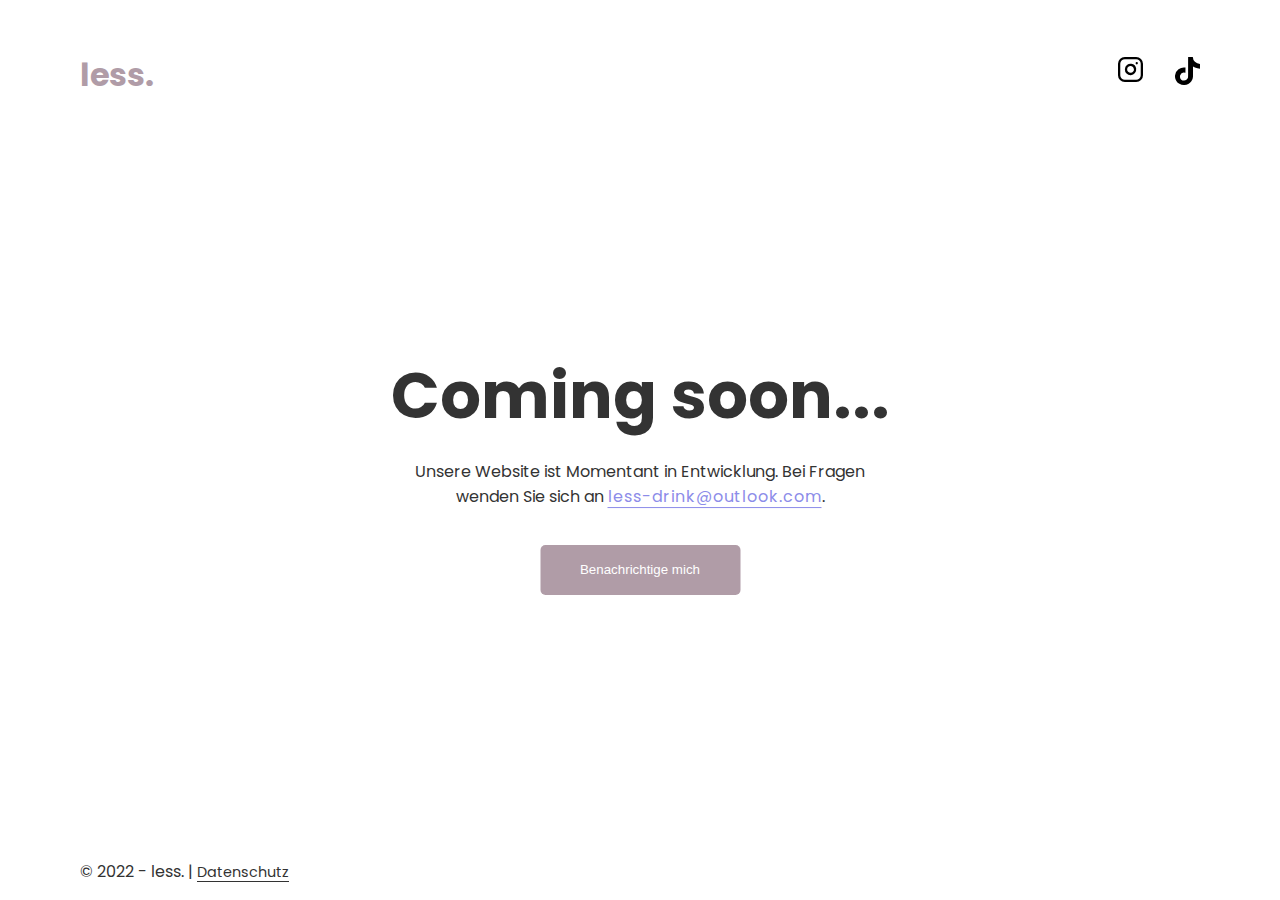
<file: index.html>
<!DOCTYPE html>
<html lang="en">

<head>
    <meta charset="UTF-8">
    <meta http-equiv="X-UA-Compatible" content="IE=edge">
    <meta name="viewport" content="width=device-width, initial-scale=1.0">
    <link rel="stylesheet" href="./style.css">
    <title>less.</title>
</head>

<body>
    <div class="nav">
        <div class="nav-left">
            <h2 class="nav-left-title">less.</h2>
        </div>

        <div class="nav-right">
            <a href="https://www.instagram.com/less_drink.business/" class="nav-link"><img
                    src="./assets/icons/instagram.svg" alt="Instagram Icon"></a>
            <a href="https://www.tiktok.com/@less_drink.business" class="nav-link"><img src="./assets/icons/tiktok.svg"
                    alt="Tiktok Icon"></a>
        </div>
    </div>

    <div class="hero">
        <div class="hero-upper">
            <h1 class="hero-title">Coming soon...</h1>
            <p class="hero-text">Unsere Website ist Momentant in Entwicklung. Bei Fragen<br> wenden Sie sich an <a
                    href="mailto:less-drink@outlook.com" class="hero-link">less-drink@outlook.com</a>.</p>
        </div>

        <div class="hero-lower">
            <button class="notify-me" id="notifyMeButton">Benachrichtige mich</button>
        </div>
    </div>

    <div class="footer">
        <p class="copyright">&copy; 2022 - less. | <a href="./privacy.html">Datenschutz</a></p>
    </div>

    <div class="notify-me-container inactive" id="notifyContainer">
        <div class="notify-upper" id="notifyUpper"></div>
        <div class="notify-lower">
            <div class="notify-nav">
                <img src="./assets/icons/close.svg" alt="Close icons" id="close">
            </div>

            <div class="notify-content">

                <h2 class="notify-title" id="notify-title">Benachrichtigung</h2>
                <p class="notify-text" id="notify-text">Sie möchten benachrichtigt werden wenn unsere Webseite fertiggestellt ist?
                    Geben
                    sie Ihre Informationen in den untenstehndend Felder ein und klicken sie auf den Button.</p>
                <input type="text" class="notify-input" id="notify-input-name" placeholder="Dein Name">
                <p class="input-error inactive" id="error-name">Name darf nicht leer sein!</p>
                <input type="email" class="notify-input" id="notify-input-email" placeholder="Deine Email">
                <p class="input-error inactive" id="error-email">Keine Email</p>

                <button class="notify-main" id="notifyMain">Benachrichtige mich</button>

                <span class="loader inactive">
                </span>
            </div>
        </div>
    </div>

    <script src="./script.js"></script>
</body>

</html>
</file>
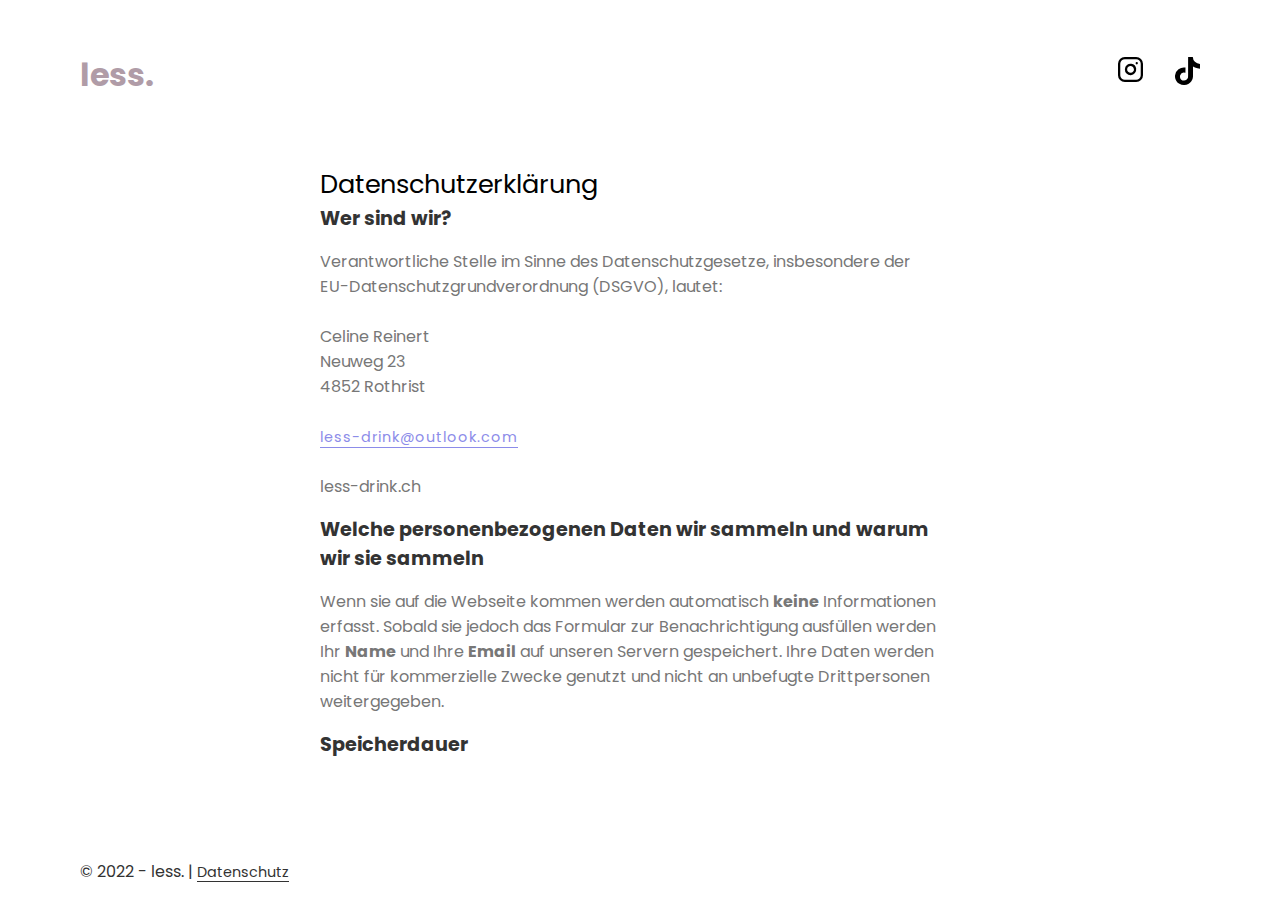
<file: privacy.html>
<!DOCTYPE html>
<html lang="en">

<head>
    <meta charset="UTF-8">
    <meta http-equiv="X-UA-Compatible" content="IE=edge">
    <meta name="viewport" content="width=device-width, initial-scale=1.0">
    <link rel="stylesheet" href="./privacy.css">
    <title>Datenschutz - less.</title>
</head>

<body>
    <div class="nav">
        <div class="nav-left">
            <h2 class="nav-left-title"><a href="./index.html">less.</a></h2>
        </div>

        <div class="nav-right">
            <a href="https://www.instagram.com/less_drink.business/" class="nav-link"><img
                    src="./assets/icons/instagram.svg" alt="Instagram Icon"></a>
            <a href="https://www.tiktok.com/@less_drink.business" class="nav-link"><img src="./assets/icons/tiktok.svg"
                    alt="Tiktok Icon"></a>
        </div>
    </div>

    <div class="wrapper">
        <div class="content">
            <h1 class="privacy-title">Datenschutzerklärung</h1>
            <h2 class="sub-headline">Wer sind wir?</h2>
            <p class="privacy-text">Verantwortliche Stelle im Sinne des Datenschutzgesetze, insbesondere der
                <br>EU-Datenschutzgrundverordnung
                (DSGVO), lautet:<br><br>Celine Reinert<br>Neuweg 23<br>4852
                Rothrist<br><br><a href="mailto:less-drink@outlook.com">less-drink@outlook.com</a><br><br>less-drink.ch
            </p>
            <h2 class="sub-headline">Welche personenbezogenen Daten wir sammeln und warum wir sie sammeln</h2>
            <p class="privacy-text">Wenn sie auf die Webseite kommen werden automatisch <b>keine</b> Informationen
                erfasst.
                Sobald sie jedoch das Formular zur Benachrichtigung ausfüllen werden Ihr <b>Name</b> und Ihre
                <b>Email</b>
                auf unseren Servern gespeichert. Ihre Daten werden nicht für kommerzielle Zwecke genutzt und nicht an
                unbefugte Drittpersonen weitergegeben.</p>

            <h2 class="sub-headline">Speicherdauer</h2>
            <p class="privacy-text">Die erhobenen Daten werden nach der Veröffentlichung der eigentlichen Webseite
                innerhalb
                von <b>30</b> Tagen vollständig gelöscht.</p>
            

        </div>
        <div class="footer">
            <p class="copyright">&copy; 2022 - less. | <a href="./privacy.html">Datenschutz</a></p>
        </div>
    </div>


</body>

</html>
</file>
<file: style.css>
@import url('https://fonts.googleapis.com/css2?family=Poppins:wght@400;700&display=swap');

body,
html {
    margin: 0;
    padding: 0;
    font-family: 'Poppins';
    overflow: hidden;
}

.nav {
    padding: 1.5rem 5rem;
    display: flex;
    flex-direction: row;
    justify-content: space-between;
    align-items: center;
}

.nav-left-title {
    font-size: 2em;
    cursor: pointer;
    color: #B09CA7;
}

.nav-right {
    display: flex;
    flex-direction: row;
    column-gap: 2rem;
}

.nav-right img {
    width: 25px;
}

.hero {
    position: absolute;
    top: 50%;
    left: 50%;
    transform: translate(-50%, -50%);
    display: flex;
    flex-direction: column;
    align-items: center;
    justify-content: center;
    text-align: center;
}

.hero-title {
    font-size: 4em;
    color: #333;
    margin-bottom: 0;
}

.hero-text {
    color: #333;
}

.footer {
    position: absolute;
    bottom: 0;
    padding-left: 5rem;
    color: #333;
}

.hero-link {
    color: rgb(140, 140, 233);
    text-decoration: underline;
    letter-spacing: 1px;
    text-underline-offset: 5px;
}

.hero-link:hover {
    color: rgb(112, 112, 184);
}

.notify-me {
    width: 200px;
    height: 50px;
    border: none;
    border-radius: 5px;
    background-color: #B09CA7;
    color: white;
    margin-top: 20px;
}

.notify-me:hover {
    background-color: #92808a;
    transition: 0.2s;
}

.inactive {
    display: none !important;
}

.active {
    display: flex !important;
}

.notify-me-container {
    width: 100%;
    position: absolute;
    right: 0;
    top: 0;
    height: 100vh;
    display: flex;
    flex-direction: row;
}

.notify-upper {
    background-color: #333;
    height: 100vh;
    width: 150%;
    opacity: 0.4;
}

.notify-lower {
    background-color: white;
    -webkit-box-shadow: 8px 6px 20px 5px rgba(0, 0, 0, 0.12);
    box-shadow: 8px 6px 20px 5px rgba(0, 0, 0, 0.12);

}

.notify-nav {
    display: flex;
    justify-content: flex-end;
    padding: 1.5rem;
}


.notify-content {
    display: flex;
    flex-direction: column;
    justify-content: center;
    align-items: center;
    row-gap: 2rem;
    text-align: left;


    margin-top: 0;
}

.notify-input {
    width: 75%;
    height: 40px;
    border-radius: 5px;
    padding-left: 1rem;
    border: 2px solid rgb(180, 180, 180);
}

.notify-input:focus {
    border: 2px solid #B09CA7;
    outline: none;
}

.notify-title {
    font-size: 1.8em;
    color: #333;
    text-align: center;
    margin-bottom: -1.5rem;
}

.notify-text {
    color: rgb(86, 86, 86);
    max-width: 75%;
}



.notify-main {
    width: 40%;
    height: 40px;
    border-radius: 5px;
    background-color: #B09CA7;
    border: none;
    color: white;
}

.notify-main:hover {
    background-color: #92808a;
    transition: 0.2s;
}

.input-error {
    background-color: #da5a5a;
    color: white;
    width: 75%;
    padding: 0.5rem;
    font-size: 0.7em;
    margin-top: -2rem;
}

.loader {
    position: absolute;
    content: '';
    top: calc(50% - 2.5rem);
    left: calc(50% - 2.5rem);
    width: 5rem;
    height: 5rem;
    border: 5px solid rgb(255, 255, 255);
    border-radius: 50%;
    overflow: hidden;
    transition: 0.3s;
    box-shadow: 0rem 0rem 0.6rem rgba(0, 0, 0, 0.3);
    animation: spin 1s linear infinite;
}

.success {
    background: lightGreen;
    border-color: lightGreen;
}

.fail {
    background: #ffcccb;
    border-color: #ffcccb;
}

.loader.success::before {
    height: 7px;
    width: 2.5rem;
    position: absolute;
    top: 65%;
    left: 44%;
    background-color: green;
    transform: rotate(-45deg);
    transform-origin: 0% 50%;
    border-radius: 5px;
    animation: baseGrow 1s;
    content: '';
}

.loader.success::after {
    height: 7px;
    width: 1.5rem;
    position: absolute;
    top: 65%;
    left: 50%;
    background-color: green;
    transform: rotate(-135deg);
    transform-origin: 0% 50%;
    border-radius: 5px;
    animation: tipGrow 1s;
    content: '';
}




.loader.fail::before {
    width: 3rem;
    height: 0.5rem;
    background: darkRed;
    transform-origin: 50% 50%;
    top: calc(50% - 0.25rem);
    left: calc(50% - 1.5rem);
    transform: rotate(45deg);
    position: absolute;
    content: '';
    border-radius: 10px;
    animation: leftIn 0.3s linear;
    content: '';
}

.loader.fail::after {
    width: 3rem;
    height: 0.5rem;
    background: darkRed;
    transform-origin: 50% 50%;
    top: calc(50% - 0.25rem);
    right: calc(50% - 1.5rem);
    transform: rotate(-45deg);
    position: absolute;
    content: '';
    border-radius: 10px;
    animation: rightIn 0.3s linear;
    content: '';
}

.loader.success,
.loader.fail {
    animation: pop 1.2s ease-in-out;
}


.footer a {
    color: #333;
    text-underline-offset: 4px;
    font-size: 0.9em;
}

.footer a:hover {
    transition: 0.2s;
    color: #B09CA7;
}

@keyframes spin {
    0% {
        transform: rotate(0deg);
        border-top: 5px solid #92808a;
    }

    100% {
        transform: rotate(360deg);
        border-top: 5px solid #92808a;

    }
}

@keyframes tipGrow {
    0% {
        width: 0px;
        left: 0;
        top: 0;
    }

    25% {
        width: 0px;
        left: 0;
        top: 0;
    }

    50% {
        top: 0%;
        left: 0%;
        width: 0;
    }

    75% {
        top: 0%;
        left: 0%;
        width: 0rem;
    }

    100% {
        top: 65%;
        left: 50%;
        width: 1.5rem;
    }
}

@keyframes baseGrow {
    0% {

        width: 0;
    }

    90% {
        width: 0;
    }

    100% {

        width: 2.5rem;
    }
}

@keyframes pop {
    0% {
        transform: scale(1);
    }

    80% {
        transform: scale(1);
    }

    100% {
        transform: scale(1.1);
    }
}

@keyframes leftIn {
    0% {
        left: 0;
        top: 0;
        width: 0;
    }

    100% {
        top: calc(50% - 0.25rem);
        left: calc(50% - 1.5rem);
        width: 3rem;
    }
}

@keyframes rightIn {
    0% {
        rigth: 0;
        top: 0;
        width: 0;
    }

    100% {
        top: calc(50% - 0.25rem);
        right: calc(50% - 1.5rem);
        width: 3rem;
    }
}

@media only screen and (max-width: 600px) {
    .nav {
        padding: 0.5rem 1rem;
    }

    .active {
        display: flex !important;
    }

    .inactive {
        display: none !important;
    }

    .footer {
        padding-left: 1rem;
    }

    .notify-me-container {
        width: 100%;
        height: 100vh;
        position: absolute;
        top: 0;
        right: none;
        display: flex;
        flex-direction: column;
        justify-content: center;
        align-items: center;

    }

    .notify-upper {
        background-color: #333;
        width: 100%;
        opacity: 0.4;
        position: absolute;
        z-index: 1;
        height: 100%;
    }

    .notify-lower {
        background-color: white;
        height: 95%;
        z-index: 2;
        border-top-left-radius: 10px;
        border-top-right-radius: 10px;
        width: 90%;
        position: absolute;
        bottom: 0;
        display: block;

        -webkit-box-shadow: 8px 6px 20px 5px rgba(0, 0, 0, 0.12);
        box-shadow: 8px 6px 20px 5px rgba(0, 0, 0, 0.12);


    }

    .notify-nav {
        display: flex;
        justify-content: flex-end;
        padding: 1.5rem;
    }

    #close {
        width: 20px;
    }

    .notify-content {
        display: flex;
        flex-direction: column;
        justify-content: center;
        align-items: center;
        row-gap: 2rem;
        text-align: left;


        margin-top: 0;
    }

    .notify-input {
        width: 75%;
        height: 40px;
        border-radius: 5px;
        padding-left: 1rem;
        border: 2px solid rgb(180, 180, 180);
    }

    .notify-input:focus {
        border: 2px solid #B09CA7;
        outline: none;
    }

    .notify-title {
        font-size: 1.8em;
        color: #333;
        text-align: center;
        text-align: center;
        margin-bottom: -3rem;
    }

    .notify-text {
        color: rgb(86, 86, 86);
        max-width: 75%;
    }

    .notify-main {
        width: 40%;
        height: 40px;
        border-radius: 5px;
        background-color: #B09CA7;
        border: none;
        color: white;
    }

    .notify-main:hover {
        background-color: #92808a;
        transition: 0.2s;
    }

    .input-error {
        background-color: #da5a5a;
        color: white;
        width: 75%;
        padding: 0.5rem;
        font-size: 0.7em;
        margin-top: -2rem;
    }

    .loader {
        content: '';
        width: 5rem;
        height: 5rem;
        border: 5px solid rgb(255, 255, 255);
        border-radius: 50%;
        overflow: hidden;
        transition: 0.3s;
        box-shadow: 0rem 0rem 0.6rem rgba(0, 0, 0, 0.3);
        animation: spin 1s linear infinite;
    }

    .success {
        background: lightGreen;
        border-color: lightGreen;
    }

    .fail {
        background: #ffcccb;
        border-color: #ffcccb;
    }

    .loader.success::before {
        height: 7px;
        width: 2.5rem;
        background-color: green;
        transform: rotate(-45deg);
        transform-origin: 0% 50%;
        border-radius: 5px;
        animation: baseGrow 1s;
        content: '';
    }

    .loader.success::after {
        height: 7px;
        width: 1.5rem;
        background-color: green;
        border-radius: 5px;
        animation: tipGrow 1s;
        content: '';
    }




    .loader.fail::before {
        width: 3rem;
        height: 0.5rem;
        background: darkRed;
        border-radius: 10px;
        animation: leftIn 0.3s linear;
        content: '';
    }

    .loader.fail::after {
        width: 3rem;
        height: 0.5rem;
        background: darkRed;
        transform-origin: 50% 50%;
        content: '';
        border-radius: 10px;
        animation: rightIn 0.3s linear;
        content: '';
    }

    .loader.success,
    .loader.fail {
        animation: pop 1.2s ease-in-out;
    }

    @keyframes spin {
        0% {
            transform: rotate(0deg);
            border-top: 5px solid #92808a;
        }

        100% {
            transform: rotate(360deg);
            border-top: 5px solid #92808a;

        }
    }

    @keyframes tipGrow {
        0% {
            width: 0px;
            left: 0;
            top: 0;
        }

        25% {
            width: 0px;
            left: 0;
            top: 0;
        }

        50% {
            top: 0%;
            left: 0%;
            width: 0;
        }

        75% {
            top: 0%;
            left: 0%;
            width: 0rem;
        }

        100% {
            top: 65%;
            left: 50%;
            width: 1.5rem;
        }
    }

    @keyframes baseGrow {
        0% {

            width: 0;
        }

        90% {
            width: 0;
        }

        100% {

            width: 2.5rem;
        }
    }

    @keyframes pop {
        0% {
            transform: scale(1);
        }

        80% {
            transform: scale(1);
        }

        100% {
            transform: scale(1.1);
        }
    }

    @keyframes leftIn {
        0% {
            left: 0;
            top: 0;
            width: 0;
        }

        100% {
            top: calc(50% - 0.25rem);
            left: calc(50% - 1.5rem);
            width: 3rem;
        }
    }

    @keyframes rightIn {
        0% {
            rigth: 0;
            top: 0;
            width: 0;
        }

        100% {
            top: calc(50% - 0.25rem);
            right: calc(50% - 1.5rem);
            width: 3rem;
        }
    }
}
</file>
<file: privacy.css>
@import url('https://fonts.googleapis.com/css2?family=Poppins:wght@400;700&display=swap');

body,
html {
    margin: 0;
    padding: 0;
    font-family: 'Poppins';
    overflow: hidden;
}

.nav {
    padding: 1.5rem 5rem;
    display: flex;
    flex-direction: row;
    justify-content: space-between;
    align-items: center;
}

.nav-left-title {
    font-size: 2em;
    cursor: pointer;
    color: #B09CA7;
}

.content a {
    color: rgb(140, 140, 233);
    text-decoration: underline;
    letter-spacing: 1px;
    font-size: 0.9em;
    text-underline-offset: 5px;
}

.content a:hover {
    color: rgb(112, 112, 184);
}

.nav-left-title a {
    color: #B09CA7;
    text-decoration: none;
}

.nav-right {
    display: flex;
    flex-direction: row;
    column-gap: 2rem;
}

.nav-right img {
    width: 25px;
}

.footer {
    position: absolute;
    bottom: 0;
    padding-left: 5rem;
    color: #333;
}

.footer a {
    color: #333;
    text-underline-offset: 4px;
    font-size: 0.9em;
}

.footer a:hover {
    transition: 0.2s;
    color: #B09CA7;
}

.sub-headline {
    margin-bottom: 0;
    margin-top: 0;
    color: #333;
    font-size: 1.2em;
}

.privacy-title {
    margin-bottom: 0;
    font-weight: 400;
    margin-top: 1rem;
    font-size: 1.6em;
}

.privacy-text {
    color: rgb(119, 119, 119);
}

.content {
    margin: auto;
    width: 50%;
    overflow-y: scroll;
    height: 70vh;
}

@media only screen and (max-width: 1000px){
    .content {
        width: 75%;
    }
}


@media only screen and (max-width: 600px) {
    .nav {
        padding: 0.5rem 1rem;
    }

    .footer {
        padding-left: 1rem;
        position: relative;
    }

    .wrapper {
        position: relative;
        top: none;
        left: none;
        transform: none;
    }

    .content {
        margin: none;
        width: auto;
        padding-left: 1rem;
        padding-right: 1rem;
        display: flex;
        flex-direction: column;
        overflow-y: scroll;

        height: 80vh;
    }

    .sub-headline {
        margin-bottom: 0;
        margin-top: 0;
        color: #333;
        font-size: 1.2em;
    }

    .privacy-title {
        margin-bottom: 0;
        font-weight: 400;
        margin-top: 1rem;
        font-size: 1.6em;
    }

    .privacy-text {
        color: rgb(119, 119, 119);
    }
}
</file>
